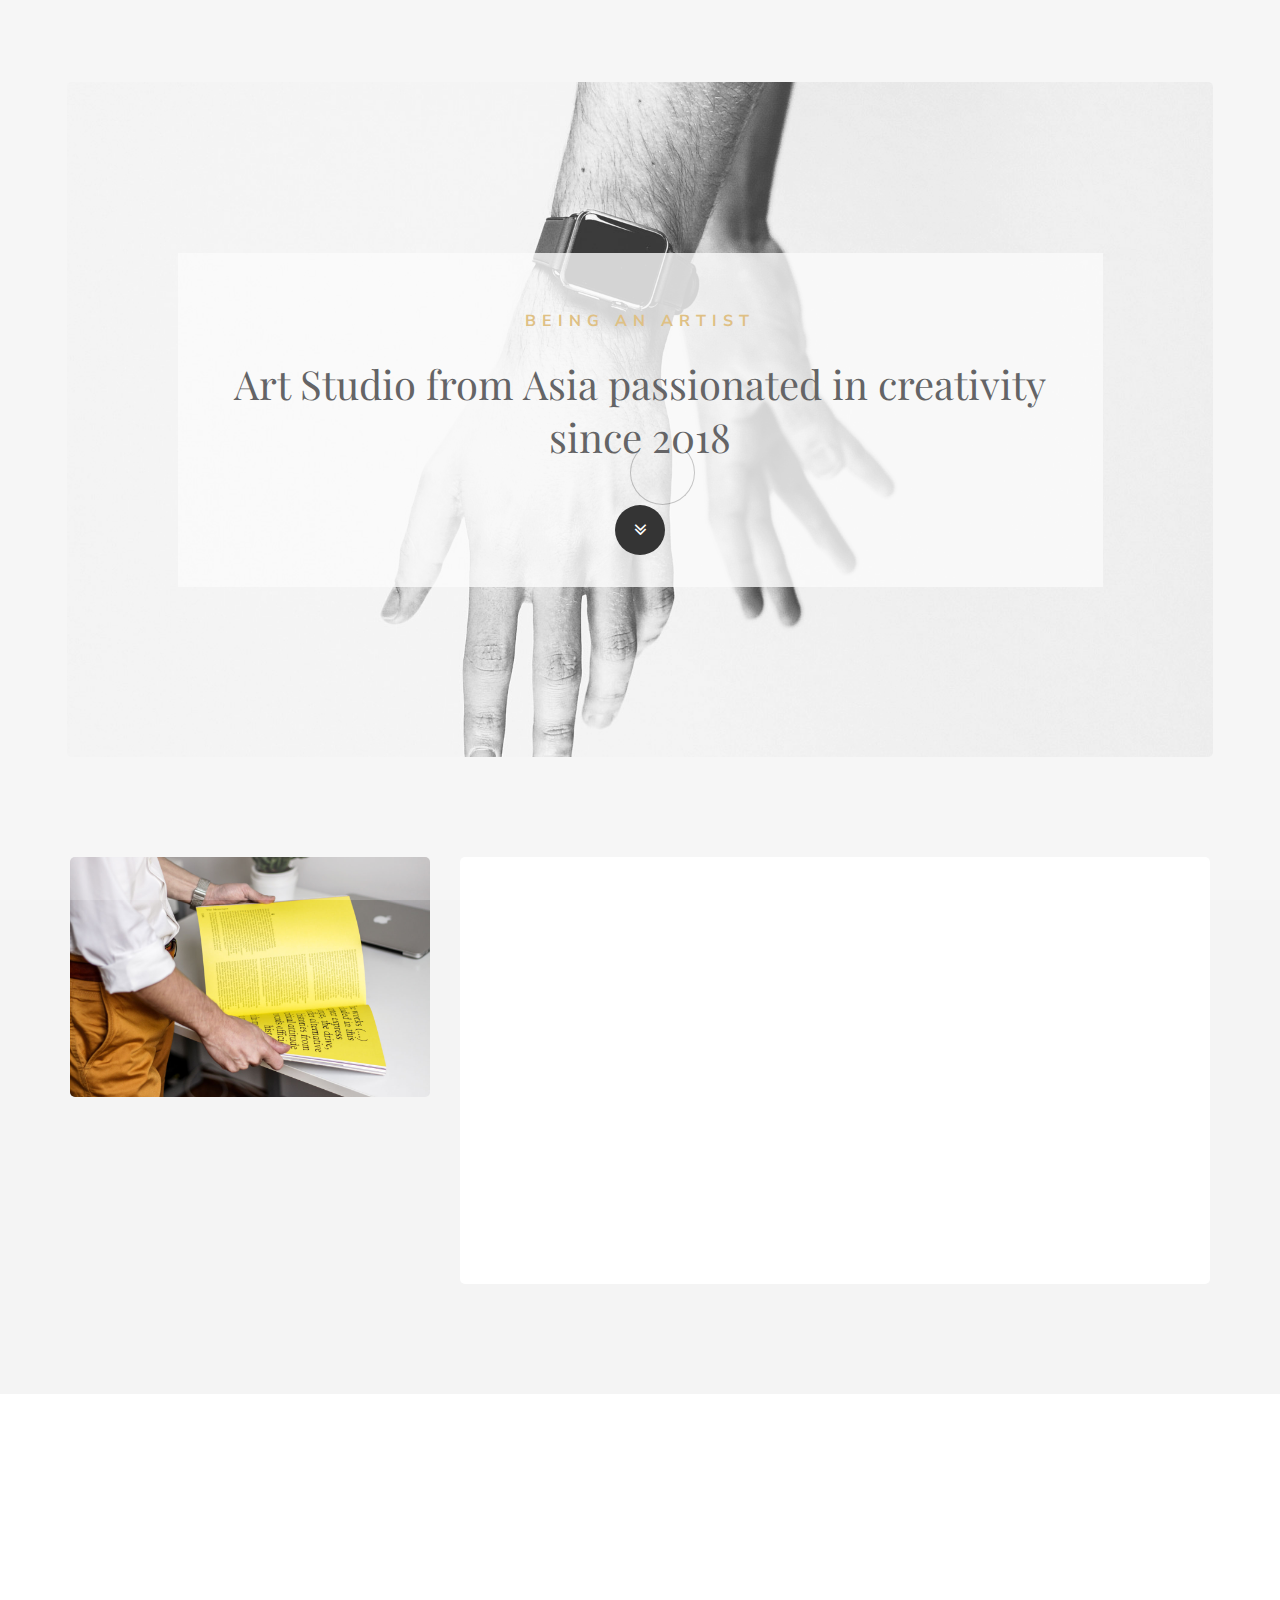
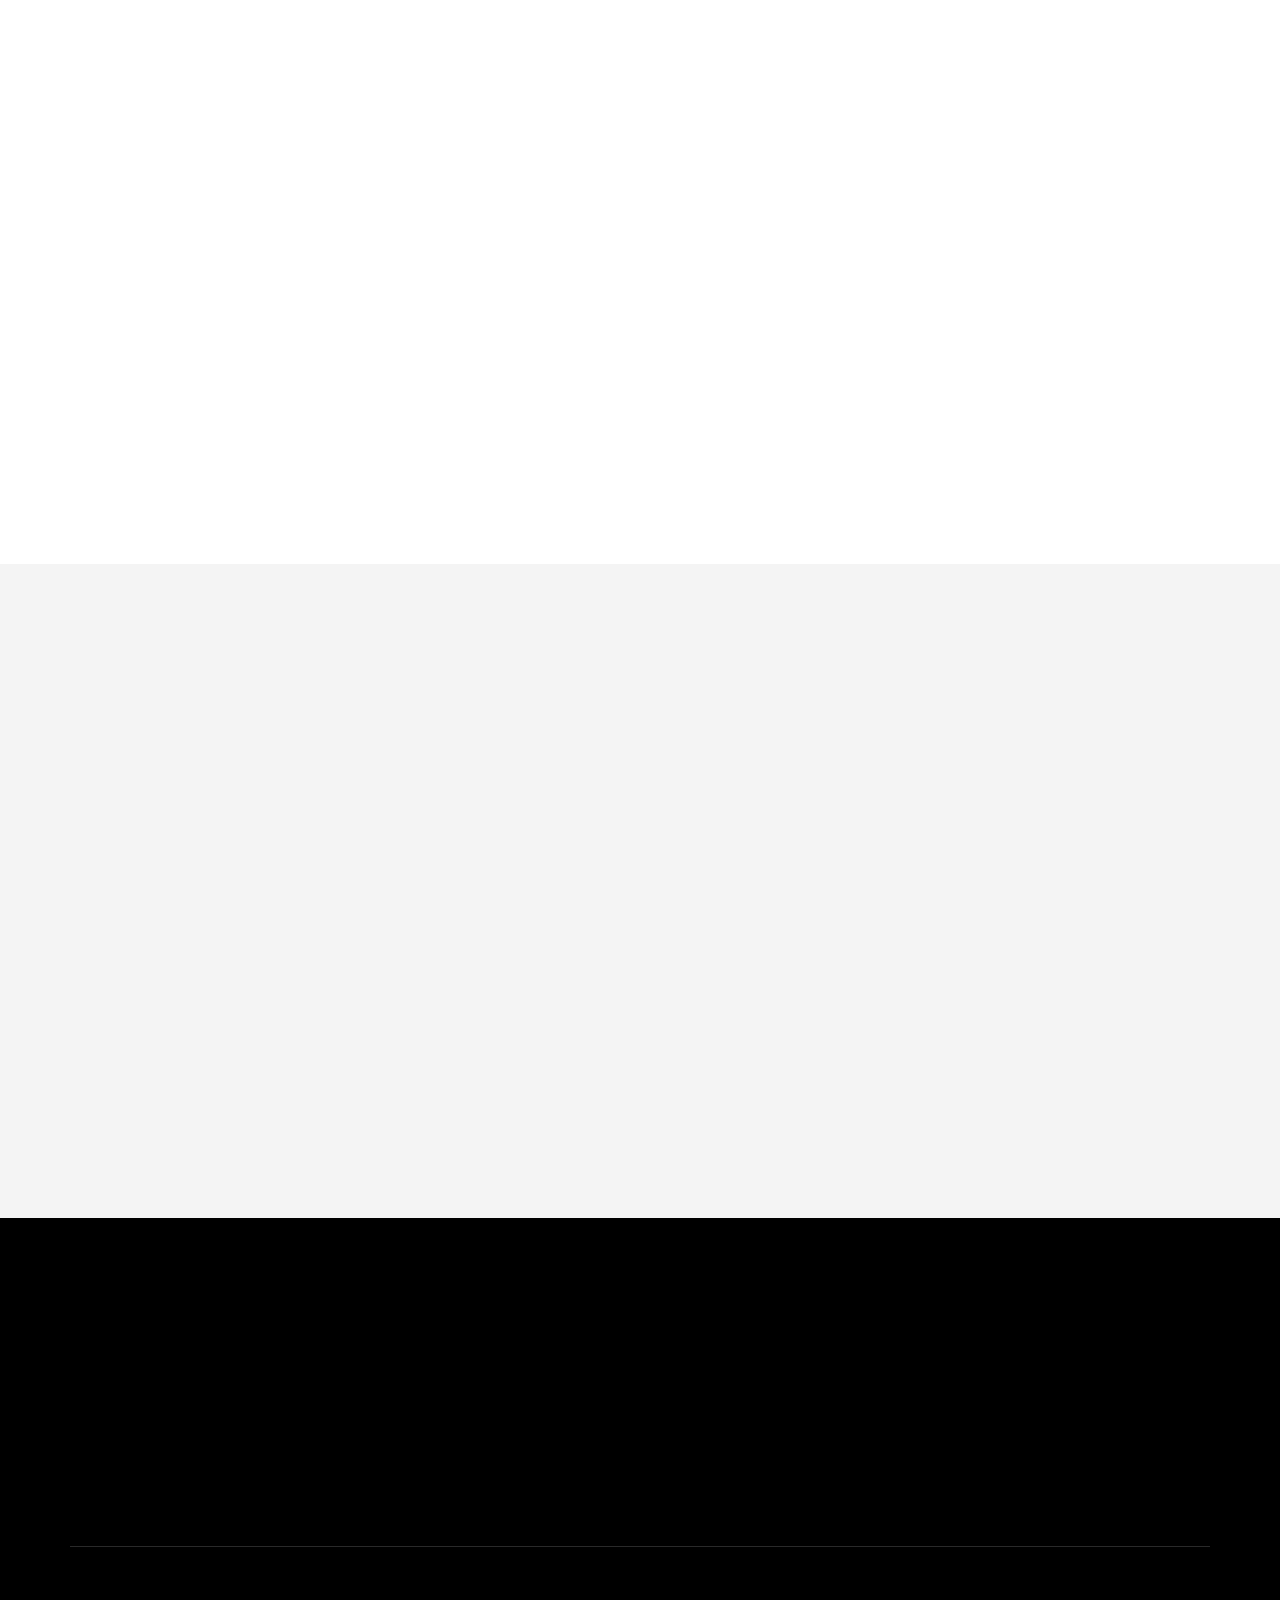
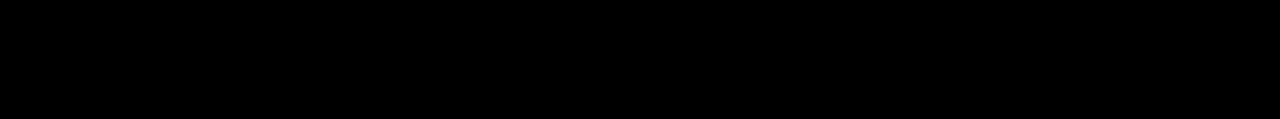
<file: Template directives for project 1/2100_artist/index.html>
<!DOCTYPE html>
<html lang="en">
<head>

<meta charset="UTF-8">

<title>Artist - Minimal HTML Portfolio</title>

<!--

Template 2100 Artist

http://www.tooplate.com/view/2100-artist

-->

<meta http-equiv="X-UA-Compatible" content="IE=Edge">
<meta name="description" content="">
<meta name="keywords" content="">
<meta name="author" content="Tooplate">
<meta name="viewport" content="width=device-width, initial-scale=1, maximum-scale=1">

<link rel="stylesheet" href="css/bootstrap.min.css">
<link rel="stylesheet" href="css/animate.css">
<link rel="stylesheet" href="css/magnific-popup.css">
<link rel="stylesheet" href="css/font-awesome.min.css">

<!-- Main css -->
<link rel="stylesheet" href="css/tooplate-style.css">

</head>
<body data-spy="scroll" data-target=".navbar-collapse" data-offset="50">

<!-- PRE LOADER -->
<div class="preloader">
     <div class="spinner">
          <span class="spinner-rotate"></span>
     </div>
</div>


<!-- HOME SECTION -->
<div class="container">
     <div class="row">
          <section id="home" class="parallax-section">

               <div class="col-md-offset-1 col-md-10 col-sm-12">
                    <div class="home-wrapper">
                         <h3 class="wow fadeInUp" data-wow-delay="0.4s">Being an artist</h3>
                         <h1 class="wow fadeInUp" data-wow-delay="0.6s">Art Studio from Asia passionated in creativity since 2018</h1>
                         <a href="#about" class="wow fadeInUp smoothScroll arrow-btn" data-wow-delay="1s"><i class="fa fa-angle-double-down"></i></a>
                    </div>
               </div>

          </section>
     </div>
</div>


<!-- ABOUT SECTION -->
<section id="about" class="parallax-section">
     <div class="container">
          <div class="row">

               <div class="col-md-4 col-sm-8">
                    <img src="images/about-image.jpg" class="wow fadeInUp img-responsive" data-wow-delay="0.2s" alt="about image">
                    <div class="wow fadeInUp" data-wow-delay="0.4s">
                         <h4>Interested to Work?</h4>
                         <p>Sed varius augue nec pharetra scelerisque. Maecenas sapien ex, rutrum sit amet dapibus eu, tincidunt vitae nulla.</p>
                         <a href="#">hello@company.com</a>
                    </div>
               </div>

               <div class="col-md-8 col-sm-12">
                    <div class="about-thumb">
                         <div class="wow fadeInUp section-title" data-wow-delay="0.6s">
                              <h3>we make things better</h3>
                              <h2>Curabitur tristique ante non malesuada dignissim</h2>
                         </div>
                         <div class="wow fadeInUp" data-wow-delay="0.8s">
                              <p>Credit goes to <a href="#"><b>Unsplash</b></a> for images used in this artist web page. Please tell your friends about <a rel="nofollow" href="http://tooplate.com" target="_parent">Tooplate</a> website. You can feel free to use this template as you wish. Fusce quis fermentum enim, at rutrum enim. Sed tellus metus, laoreet eu turpis vel, sollicitudin feugiat libero. Ut ligula augue, condimentum a purus hendrerit, suscipit vehicula dui. Sed non purus purus. Mauris nunc lectus, porta pellentesque nisl nec, porttitor ultricies purus.</p>
                         </div>
                    </div>
               </div>

          </div>
     </div>
</section>


<!-- WORK SECTION -->
<section id="work" class="parallax-section">
     <div class="container">
          <div class="row">

               <div class="col-md-12 col-sm-12">
                    <!-- SECTION TITLE -->
                    <div class="wow fadeInUp section-title" data-wow-delay="0.2s">
                         <h2>Work Collection</h2>
                         <p>Morbi sit amet erat ullamcorper, varius erat at, vehicula massa. Phasellus vel vestibulum purus. Sed id sollicitudin ex, id eleifend purus. Nulla id fermentum nisl, vel tincidunt orci. Curabitur tristique ante non malesuada dignissim. Pellentesque id odio vitae enim efficitur ornare a non metus.</p>
                    </div>
               </div>

               <div class="wow fadeInUp col-md-3 col-sm-6" data-wow-delay="0.4s">
                    <!-- WORK THUMB -->
                    <div class="work-thumb">
                         <a href="images/work-1.jpg" class="image-popup">
                              <img src="images/work-1.jpg" class="img-responsive" alt="Fine Arts">
                         </a>
                    </div>
                    <h4>Fine Arts</h4>
               </div>

               <div class="wow fadeInUp col-md-3 col-sm-6" data-wow-delay="0.6s">
                    <!-- WORK THUMB -->
                    <div class="work-thumb">
                         <a href="images/work-2.jpg" class="image-popup">
                              <img src="images/work-2.jpg" class="img-responsive" alt="Logo Design">
                         </a>
                    </div>
                    <h4>Logo Design</h4>
               </div>

               <div class="wow fadeInUp col-md-3 col-sm-6" data-wow-delay="0.8s">
                    <!-- WORK THUMB -->
                    <div class="work-thumb">
                         <a href="images/work-3.jpg" class="image-popup">
                              <img src="images/work-3.jpg" class="img-responsive" alt="Photography">
                         </a>
                    </div>
                    <h4>Photography</h4>
               </div>

               <div class="wow fadeInUp col-md-3 col-sm-6" data-wow-delay="0.8s">
                    <!-- WORK THUMB -->
                    <div class="work-thumb">
                         <a href="images/work-4.jpg" class="image-popup">
                              <img src="images/work-4.jpg" class="img-responsive" alt="Cinematography">
                         </a>
                    </div>
                    <h4>Cinematography</h4>
               </div>

          </div>
     </div>
</section>


<!-- CONTACT SECTION -->
<section id="contact" class="parallax-section">
     <div class="container">
          <div class="row">

               <div class="col-md-12 col-sm-12">
                    <!-- SECTION TITLE -->
                    <div class="wow fadeInUp section-title" data-wow-delay="0.2s">
                         <h2>Get in touch</h2>
                         <p>Quisque lobortis nibh eu nisi sodales gravida. Sed vehicula mauris in orci vehicula, at luctus mauris hendrerit. Fusce aliquet quis ante ac pretium. Donec quis nibh sed elit rhoncus condimentum.</p>
                    </div>
               </div>

               <div class="col-md-12 col-sm-12">
                     <!-- CONTACT FORM HERE -->
                    <div class="wow fadeInUp" data-wow-delay="0.6s">
                        <form action="#" method="post" id="contact-form">
                              <div class="col-md-6 col-sm-6">
                                   <input type="text" class="form-control" name="name" placeholder="Name">
                              </div>
                              <div class="col-md-6 col-sm-6">
                                   <input type="email" class="form-control" name="email" placeholder="Email">
                              </div>
                              <div class="col-md-12 col-sm-12">
                                   <textarea class="form-control" rows="5" name="message" placeholder="Message"></textarea>
                              </div>
                              <div class="col-md-offset-3 col-md-6 col-sm-offset-3 col-sm-6">
                                   <button id="submit" type="submit" class="form-control" value="send-mail" name="submit">Send Message</button>
                              </div>
                        </form>
                    </div>
               </div>

          </div>
     </div>
</section>


<!-- FOOTER SECTION -->
<footer id="footer" class="parallax-section">
    <div class="container">
        <div class="row">

               <div class="wow fadeInUp col-md-4 col-sm-4" data-wow-delay="0.2s">
                    <h4>Artist Digital Studio</h4>
                    <p>Curabitur quis volutpat elit. Proin sed sagittis arcu, non tristique libero. Quisque lobortis nibh eu nisi sodales gravida.</p>
               </div>

               <div class="wow fadeInUp col-md-4 col-sm-4" data-wow-delay="0.4s">
                    <div class="support-cus">
                         <h4>Reach Out</h4>
                         <p>456 Old Street, New City, ASIA</p>
                    </div>
                    <div class="support-cus">
                         <h4>Contact Info</h4>
                         <p><a href="#">hello@company.com</a></p>
                         <p>Tel: 010-020-0890</p>
                    </div>
               </div>

               <div class="wow fadeInUp col-md-4 col-sm-4" data-wow-delay="0.6s">
                    <h4>Newsletter</h4>
                    <form class="newsletter" action="#" method="get">
                         <input name="email" type="email" class="form-control" id="email" placeholder="Your Email Address">
                         <button name="submit" value="sign-up" class='form-control'>Sign Up</button>
                    </form>
               </div>

               <div class="col-md-12 col-sm-12 clearfix">
                    <div class="dash-line"></div>
               </div>

               <div class="wow fadeInUp col-md-6 col-sm-6" data-wow-delay="0.8s">
                    <p class="copyright-text">Copyright © 2018 Company Name 
                    
                    . Design: <a rel="nofollow" href="https://www.tooplate.com" title="HTML Templates">Tooplate</a></p>
               </div>

               <div class="wow fadeInUp col-md-6 col-sm-6" data-wow-delay="1s">
                    <ul class="social-icon">
                         <li><a href="#" class="fa fa-facebook"></a></li>
                         <li><a href="#" class="fa fa-twitter"></a></li>
                         <li><a href="#" class="fa fa-instagram"></a></li>
                         <li><a href="#" class="fa fa-behance"></a></li>
                         <li><a href="#" class="fa fa-github"></a></li>
                    </ul>
               </div>

          </div>
     </div>
</footer>

<!-- SCRIPTS -->
<script src="js/jquery.js"></script>
<script src="js/bootstrap.min.js"></script>
<script src="js/jquery.parallax.js"></script>
<script src="js/jquery.magnific-popup.min.js"></script>
<script src="js/magnific-popup-options.js"></script>
<script src="js/smoothscroll.js"></script>
<script src="js/wow.min.js"></script>
<script src="js/custom.js"></script>

</body>
</html>
</file>
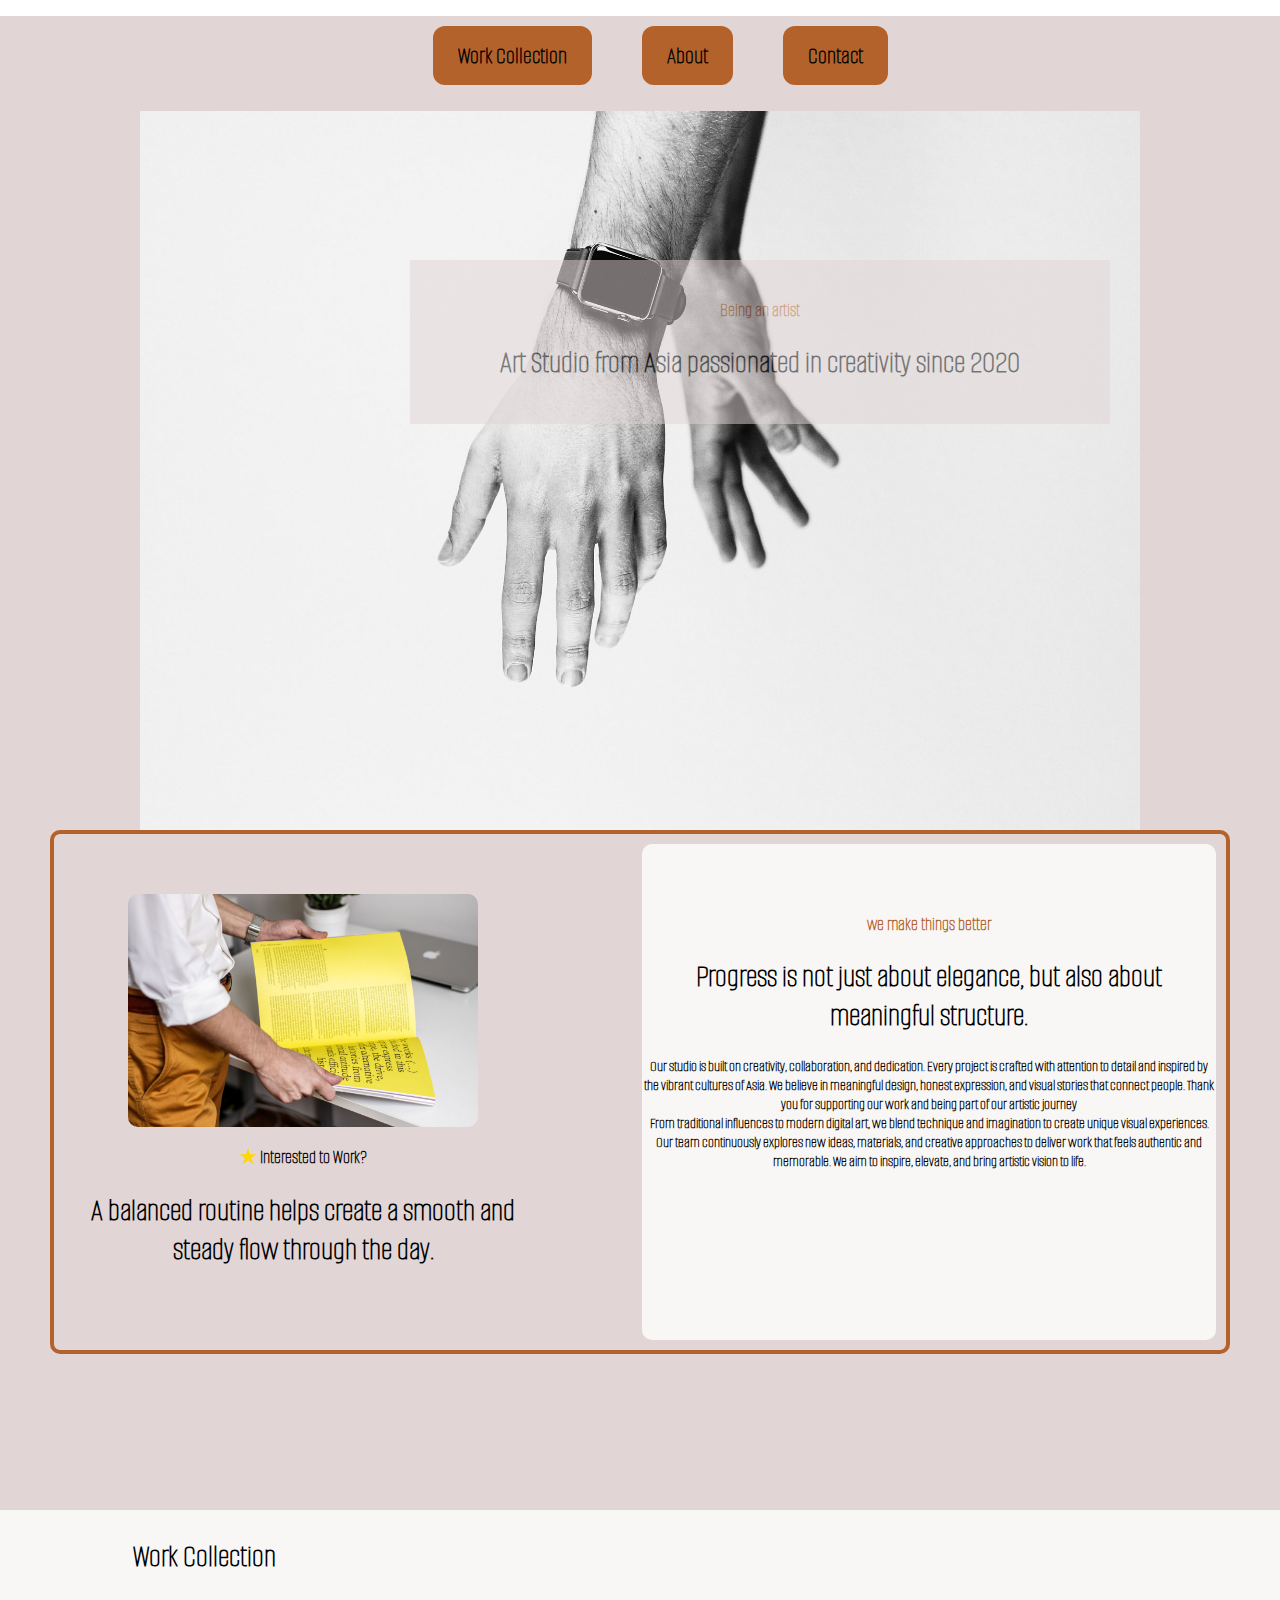
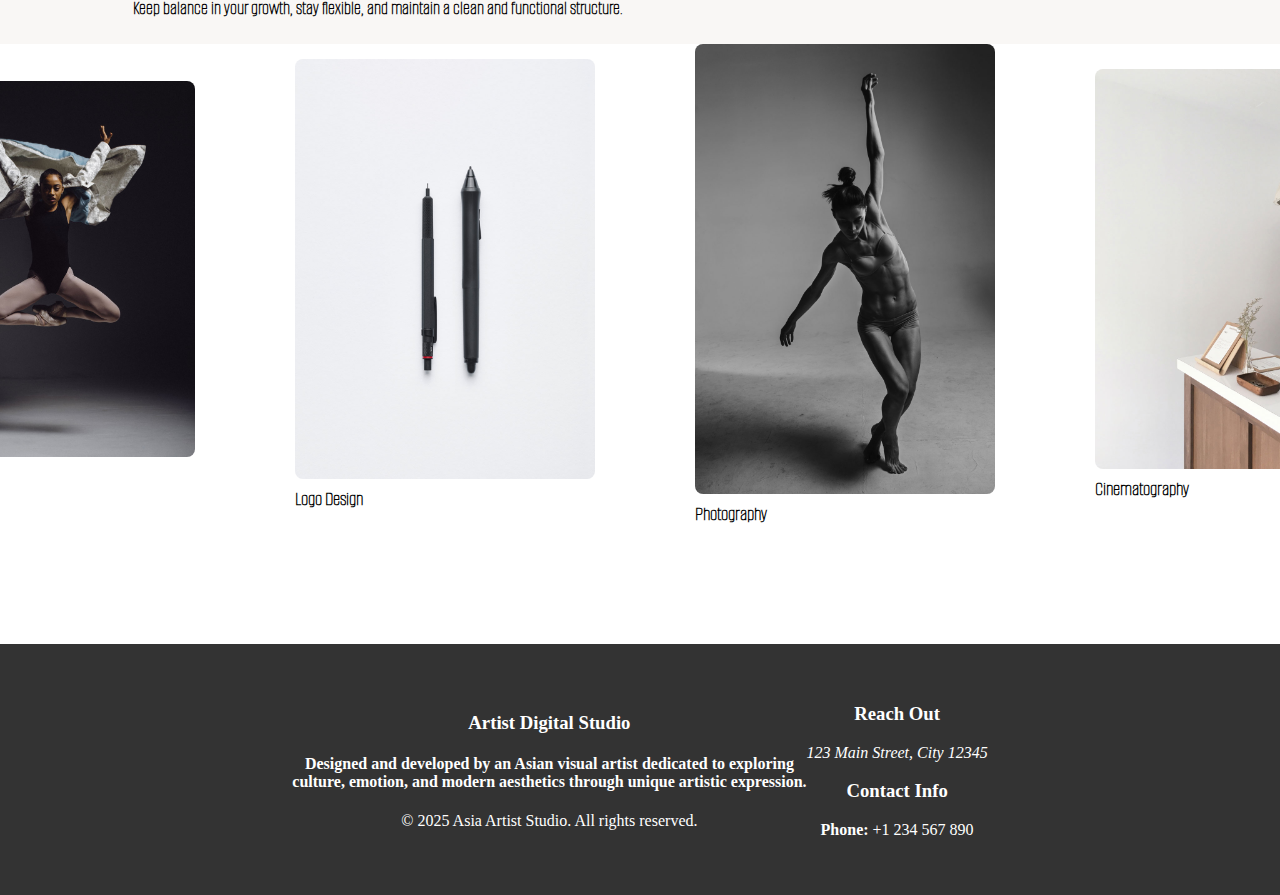
<file: Project 1 - One page/index2.html>
<!DOCTYPE html>
<html lang="en">
<head>

<meta charset="UTF-8">

<title>Artist - Minimal Portofolio</title>


<link rel="stylesheet" href="style2.css"> <!--Εισαγωγη του εξωτερικου φυλλου css--> 

<!--Κυριο μερος -->

<div class="container">
    <div class="row">
        <section id="home" class="parallax-section">
            <div>
                <nav>
                    <ul>

                        <li><a href="#myDiv">Work Collection</a></li>
                        <li><a href="#about">About</a></li>
                        <li><a href="#contact">Contact</a></li>
                    </ul>
                </nav>
                <img src="Fonts/home-bg.jpg" alt="About Image">
                    <div class="container1">
                        <!--Εισαγωγη id για  μεταφορα εντος της σελιδας σε συγκεκρημενο σημειο-->
                        <a href="#myDiv" class="h3link">
                            <h3>Being an artist</h3>
                        </a>
                        <h1>Art Studio from Asia passionated in creativity since 2020</h1>
                    </div>
            </div>
        </section>
    </div>
    <!--Δευτερο κυριο μερος της σελιδας-->
    <div class="main1">
        <div class="boxes-wrapper">
            <div class="box1">
                <img src="Fonts/about-image.jpg" alt="Home bg">
                <h3>Interested to Work?</h3>
                <h1>A balanced routine helps create a smooth and steady flow through the day.</h1>
            </div>
            <div id="about" class="box2">
                <h3>we make things better</h3>
                <h1>Progress is not just about elegance, but also about meaningful structure.</h1>
                <h4>Our studio is built on creativity, collaboration, and dedication. Every project is crafted with attention to detail and inspired by the vibrant cultures of Asia. We believe in meaningful design, honest expression, and visual stories that connect people. Thank you for supporting our work and being part of our artistic journey </br>From traditional influences to modern digital art, we blend technique and imagination to create unique visual experiences. Our team continuously explores new ideas, materials, and creative approaches to deliver work that feels authentic and memorable. We aim to inspire, elevate, and bring artistic vision to life.</h4>
            </div>
        </div>
    </div>
    <!--Τριτο κυριο μερος σελιδας work collections + φωτογραφιες-->
    <div>
        <div class="main2">
            <div>
                <h1>Work Collection</h1>
                <h3>Keep balance in your growth, stay flexible, and maintain a clean and functional structure.</h3>
            </div>
            <div id="myDiv" class="boxes-wrapper2">
                <div class="box4">
                    <!--Ειααγωγη φωτογραφιων απο τον φακελο που ειναι αποθηκευμενες Fonts/ονομα φωτογραφιας-->
                    <img src="Fonts/work-1.jpg" alt="Gallery Image 1">
                    <figcaption>Fine Arts</figcaption>
                </div>
                <div class="box5">
                    <img src="Fonts/work-2.jpg" alt="Gallery Image 2">
                    <figcaption>Logo Design</figcaption>
                </div>
                <div class="box6">
                    <img src="Fonts/work-3.jpg" alt="Gallery Image 3">
                    <figcaption>Photography</figcaption>
                </div>
                <div class="box7">
                    <img src="Fonts/work-4.jpg" alt="Gallery Image 4">
                    <figcaption>Cinematography</figcaption>
                </div>
            </div>
            </div>
        </div>
    </div>
</div>
<foοter>
    <!--Το footer της σελιδας-->
    <div class="fouter">
        <div class="box-style">   
            <div>   
                <h3>Artist Digital Studio</h3>
                <h4>Designed and developed by an Asian visual artist dedicated to exploring </br>culture, emotion, and modern aesthetics through unique artistic expression.</h4>
                <p>© 2025 Asia Artist Studio. All rights reserved.</p>
            </div>
            <div id="contact">   
                <h3>Reach Out</h3>
                <address>
                    <!--Εισαγωγη λινκ απο χαρτη το οποιο σε μεταβαινει εκει αν τον κλικαρεις-->
                    <a href="https://maps.google.com/?q=123 Main Street, City">
                        123 Main Street, City 12345
                    </a>
                </address>
                <h3>Contact Info</h3>
                <!--Εισαγωγη τηλεφωνου με το καταλληλο element ωστε να μπορεις να πραγματοποιησεις κληση οταν το κλικαρεις εαν υποστηριζεται απο τη συσκευη-->
                <p><strong>Phone:</strong> <a href="tel:+1234567890">+1 234 567 890</a></p>
                
            </div>
        </div> 
    </div>                    
 </foοter>


</head>
</file>
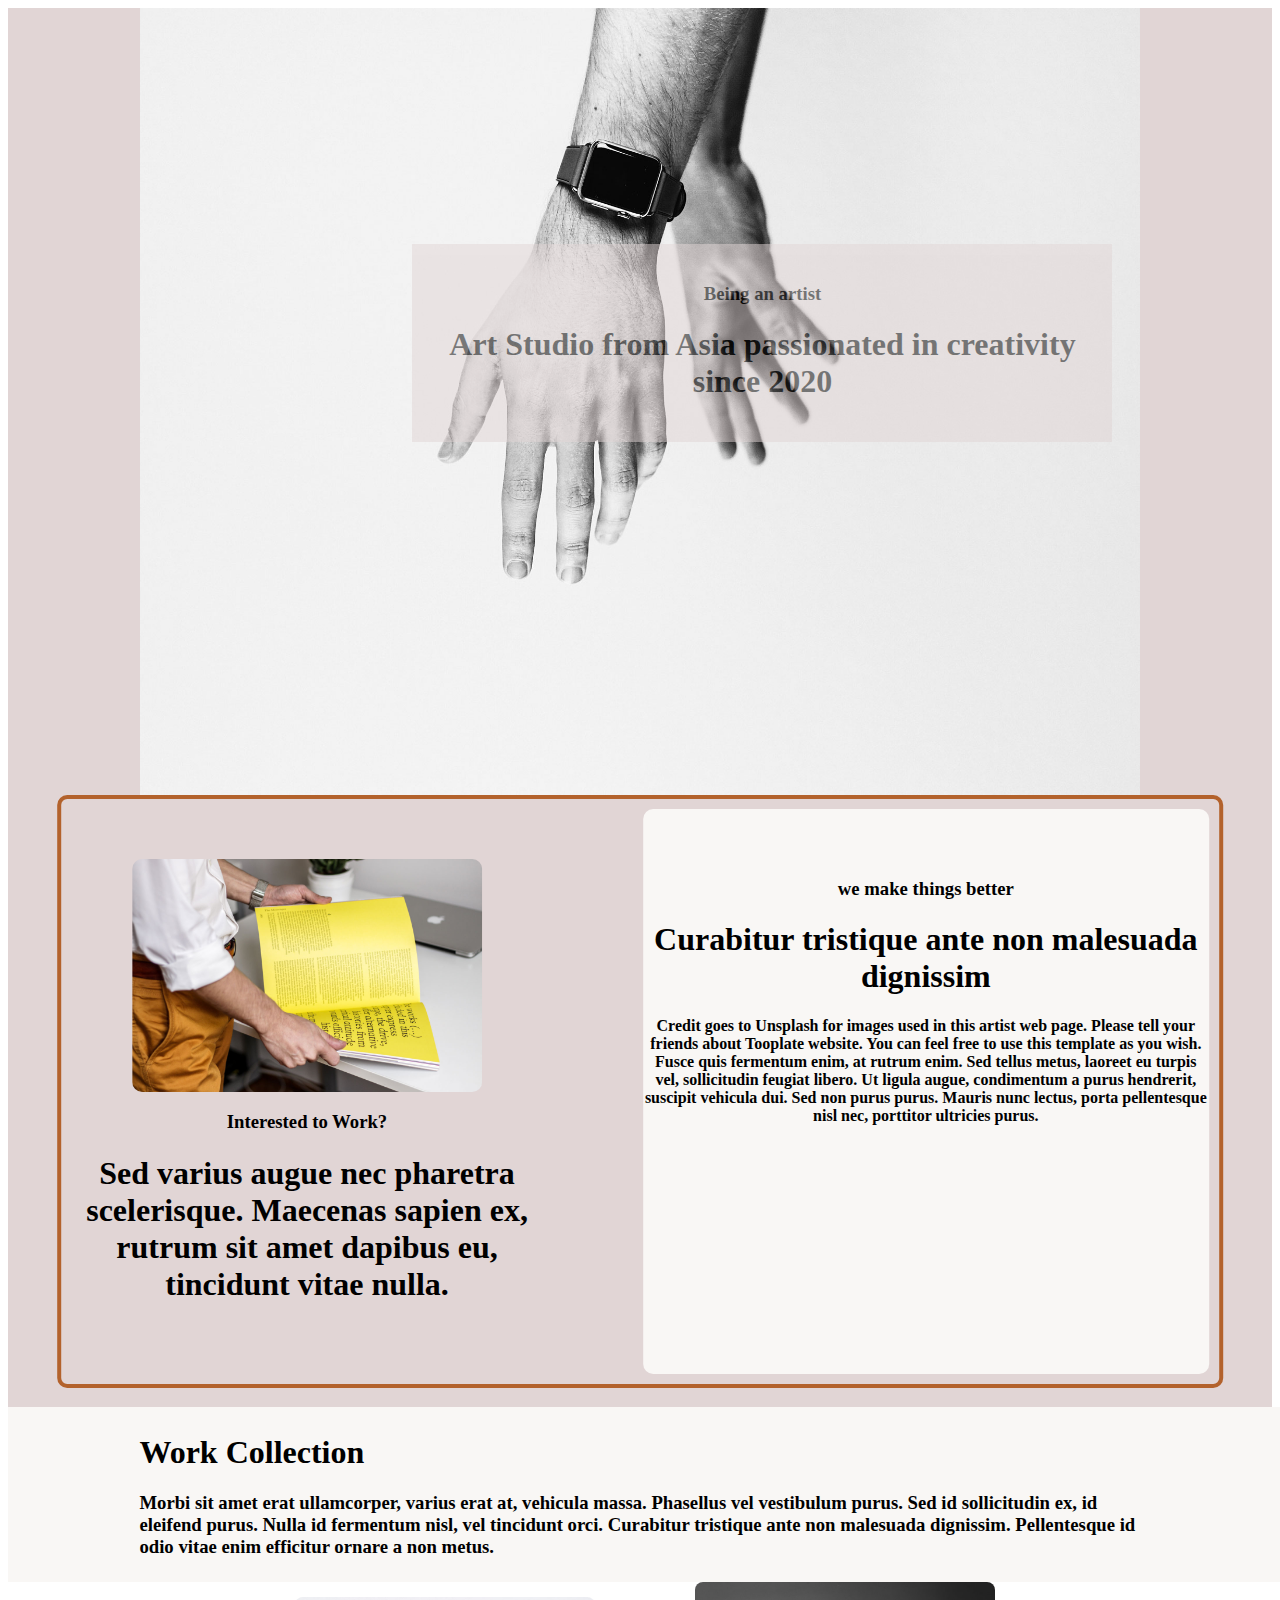
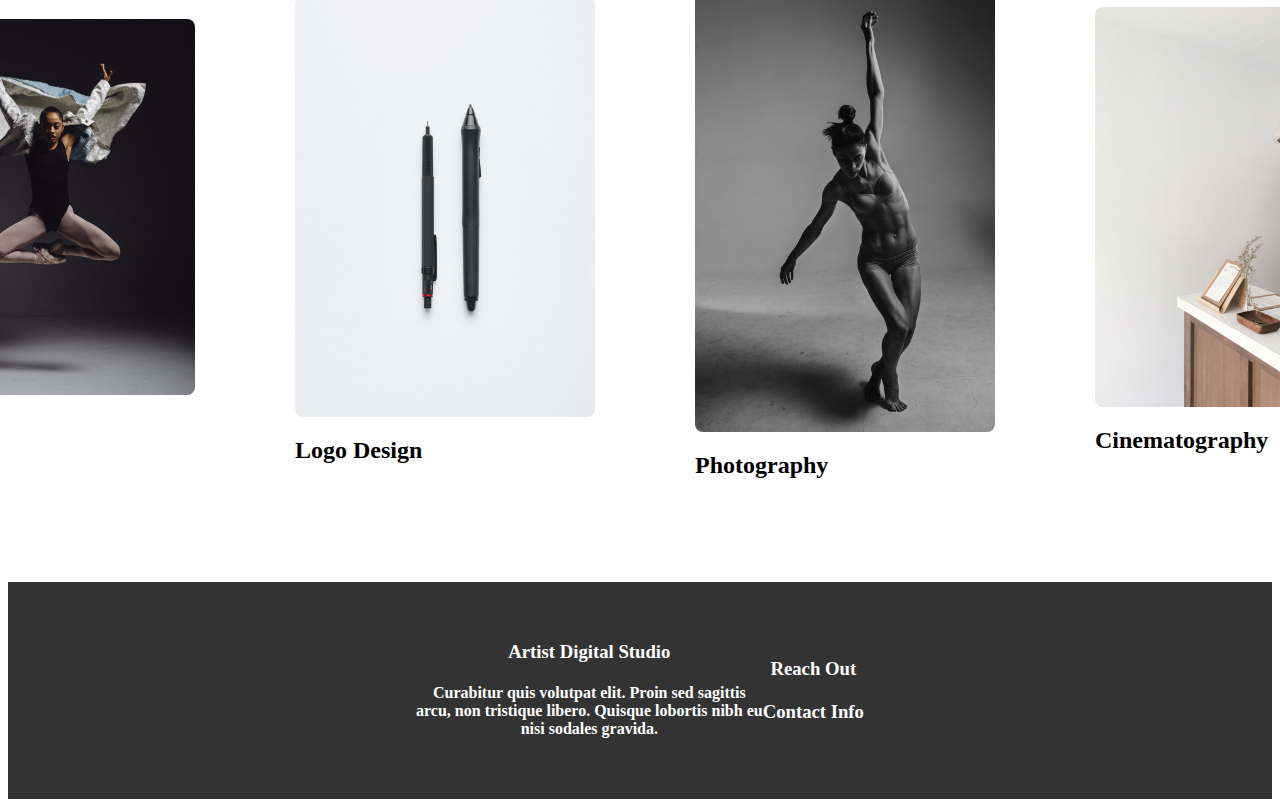
<file: Project 1 -trytwo/index2.html>
<!DOCTYPE html>
<html lang="en">
<head>

<meta charset="UTF-8">

<title>Artist - Minimal Portofolio</title>

<!--<meta name="viewport" content="width=device-width, initial-scale=1, maximum-scale=1"> <!-- Responsive design settings -->

<link rel="stylesheet" href="style2.css">
<link rel="stylesheet" href="Fonts/">

<!--main css-->

<div class="container">
    <div class="row">
        <section id="home" class="parallax-section">
            <div>         
                <img src="Fonts/home-bg.jpg" alt="About Image">
                    <div class="container1">
                        <h3>Being an artist</h3>
                        <h1>Art Studio from Asia passionated in creativity since 2020</h1>
                    </div>
            </div>
        </section>
    </div>
    <div class="main1">
        <div class="boxes-wrapper">
            <div class="box1">
                <img src="Fonts/about-image.jpg" alt="Home bg">
                <h3>Interested to Work?</h3>
                <h1>Sed varius augue nec pharetra scelerisque. Maecenas sapien ex, rutrum sit amet dapibus eu, tincidunt vitae nulla.</h1>
            </div>
            <div class="box2">
                <h3>we make things better</h3>
                <h1>Curabitur tristique ante non malesuada dignissim</h1>
                <h4>Credit goes to Unsplash for images used in this artist web page. Please tell your friends about Tooplate website. You can feel free to use this template as you wish. Fusce quis fermentum enim, at rutrum enim. Sed tellus metus, laoreet eu turpis vel, sollicitudin feugiat libero. Ut ligula augue, condimentum a purus hendrerit, suscipit vehicula dui. Sed non purus purus. Mauris nunc lectus, porta pellentesque nisl nec, porttitor ultricies purus.</h4>
            </div>
        </div>
    </div>
    <div>
        <div class="main2">
            <div>
                <h1>Work Collection</h1>
                <h3>Morbi sit amet erat ullamcorper, varius erat at, vehicula massa. Phasellus vel vestibulum purus. Sed id sollicitudin ex, id eleifend purus. Nulla id fermentum nisl, vel tincidunt orci. Curabitur tristique ante non malesuada dignissim. Pellentesque id odio vitae enim efficitur ornare a non metus.</h3>
            </div>
            <div class="boxes-wrapper2">
                <div class="box4">
                    <img src="Fonts/work-1.jpg" alt="Gallery Image 1">
                    <h2>Fine Arts</h2>
                </div>
                <div class="box5">
                    <img src="Fonts/work-2.jpg" alt="Gallery Image 2">
                    <h2>Logo Design</h2>
                </div>
                <div class="box6">
                    <img src="Fonts/work-3.jpg" alt="Gallery Image 3">
                    <h2>Photography</h2>
                </div>
                <div class="box7">
                    <img src="Fonts/work-4.jpg" alt="Gallery Image 4">
                    <h2>Cinematography</h2>
                </div>
            </div>
            </div>
        </div>
    </div>
</div>
<div class="fouter">
        <div class="box-style">   
            <div>   
                <h3>Artist Digital Studio</h3>
                <h4>Curabitur quis volutpat elit. Proin sed sagittis</br> arcu, non tristique libero. Quisque lobortis nibh eu</br> nisi sodales gravida.</h4>
            </div>
            <div>   
                <h3>Reach Out</h3>
                <h4></h4>
                <h3>Contact Info</h3>
            </div>
        </div>                      
</div>


</head>
</file>
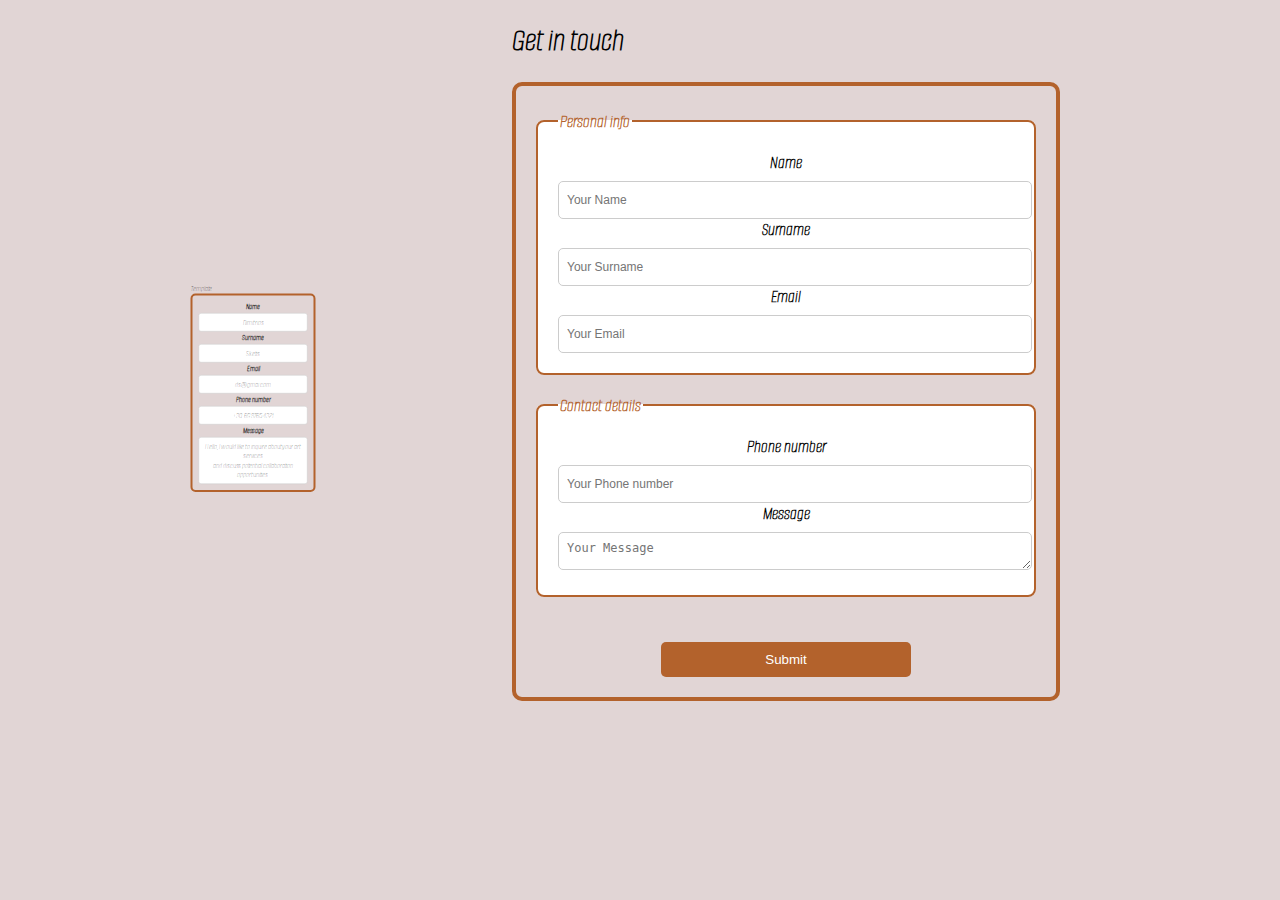
<file: Project 2/index22.html>
<!DOCTYPE html>
<html lang="en">
<head>

<meta charset="UTF-8">

<meta name="viewport" content="width=device-width, initial-scale=1.0">

<title>Artist - Submission form</title>

<link rel="stylesheet" href="formstyle.css"> <!--Εισαγωγη του εξωτερικου φυλλου css-->


<!--Κυριο μερος-->
<div>
    <div class="main">
        <div><!--Δημιουργια πινακα για προτυπο συμπληρωσης φορμας επικοινωνιας-->
            <caption>
                Template
            </caption>
            <table> 
                <tr class="spacer">
                    <td>Name</td>
                </tr>
                <tr>
                    <td>Dimitrios</td>
                </tr>
                <tr class="spacer"> 
                    <td>Surname</td>
                </tr>
                <tr>
                    <td>Sketis</td>
                </tr>
                <tr class="spacer">
                    <td>Email</td>
                </tr>
                <tr>
                    <td>ds@gmai.com</td>
                </tr>
                <tr class="spacer">
                    <td>Phone number</td>
                </tr>
                <tr>
                    <td>+30 6987654321</td>
                </tr>
                <tr class="spacer">
                    <td>Message</td>
                </tr>
                <tr>
                    <td>Hello, I would like to inquire about your art services</br> and discuss potential collaboration opportunities.</td>
                </tr>
            </table>
        </div>
        <div class="form-container">
            <h1>Get in touch</h1>
            <form>
                <fieldset>
                    <legend>Personal info</legend>
                    <label for="Name">Name</label>
                    <input type="text" id="Name" name="Name" placeholder="Your Name" required>
                    <label for="Surname">Surname</label>
                    <input type="text" id="Surname" name="Surname" placeholder="Your Surname" required>
                    <label for="Email">Email</label>
                    <input type="email" id="email" name="email" placeholder="Your Email" required>
                </fieldset>
                <fieldset>
                    <legend>Contact details</legend>
                    <label for="Phone number">Phone number</label>
                    <input type="tel" id="Phone number" name="Phone number" placeholder="Your Phone number" required>
                    <label for="Message">Message</label>
                    <textarea placeholder="Your Message" id="Message" name="Message" required></textarea>
                </fieldset>
                <button type="submit" aria-label="Submit the form">Submit</button>
            </form>  
        </div>
        
    </div>
</div>

</head>
</file>
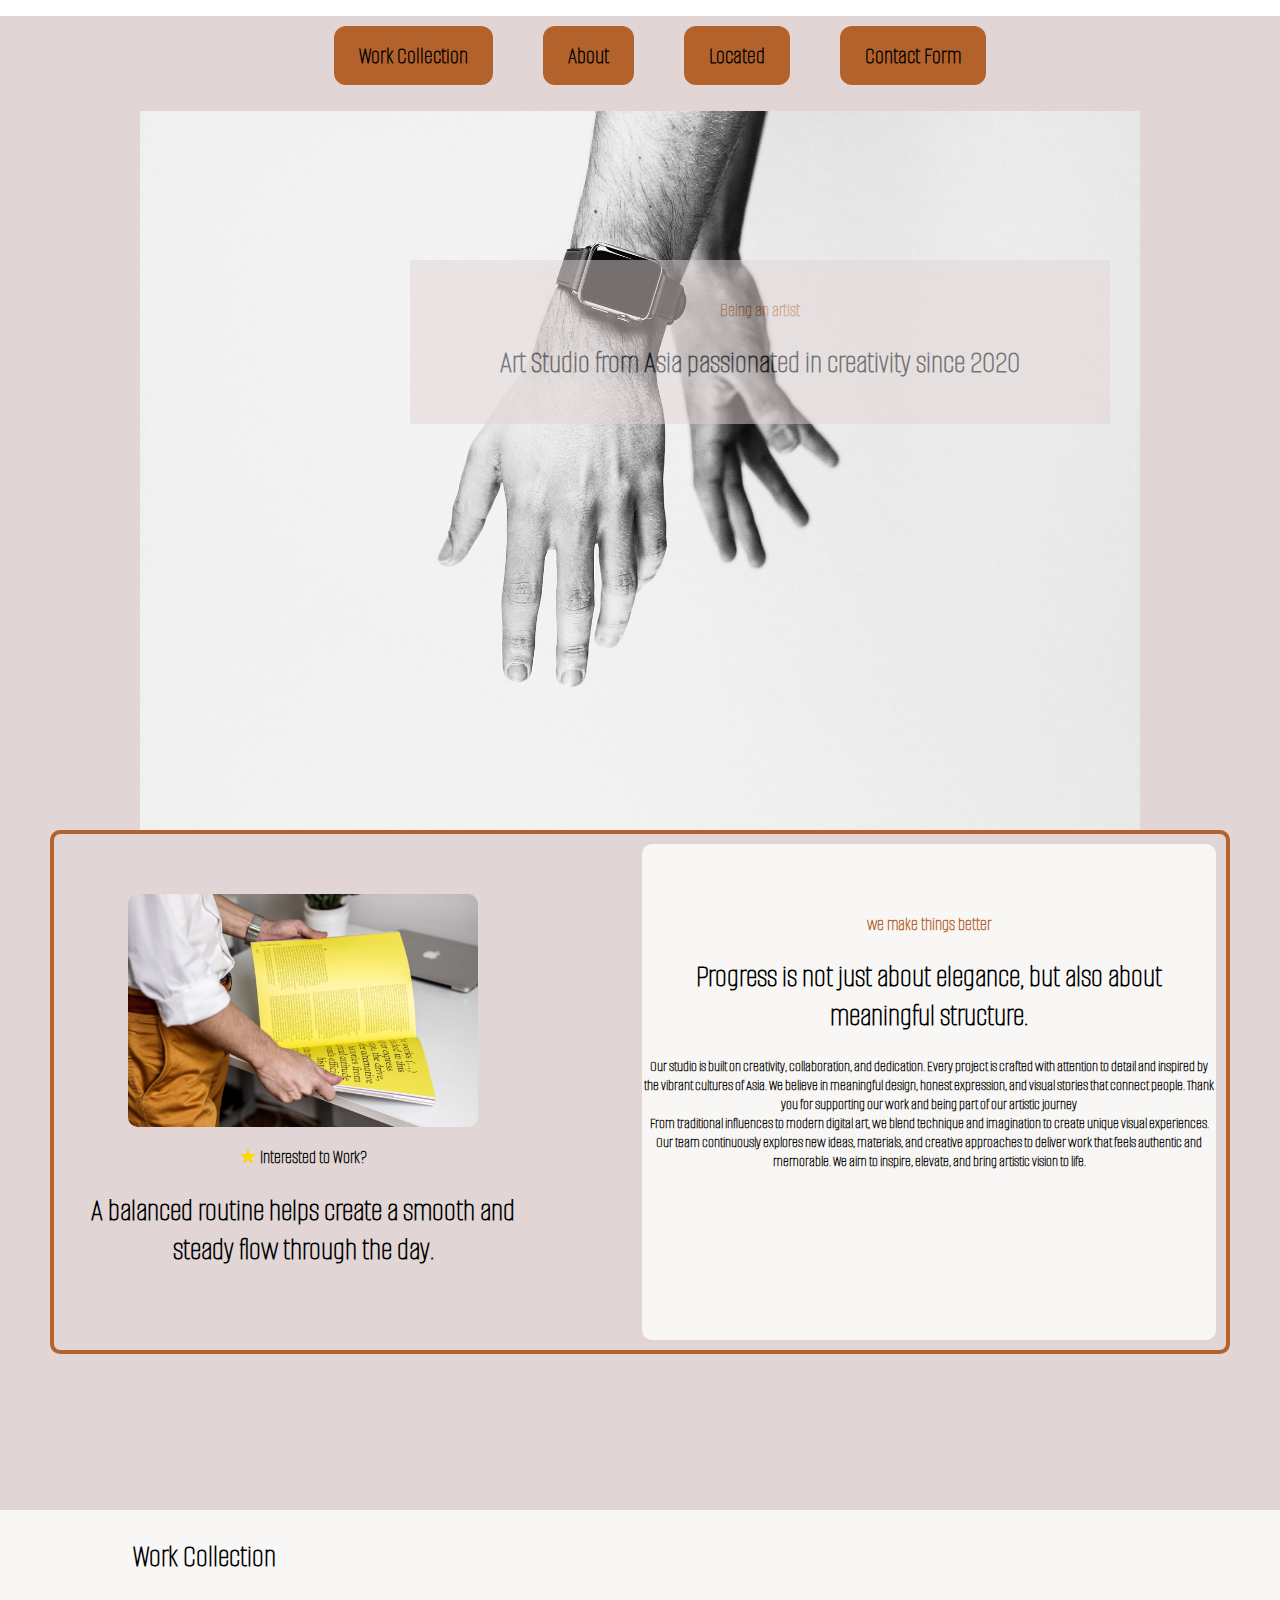
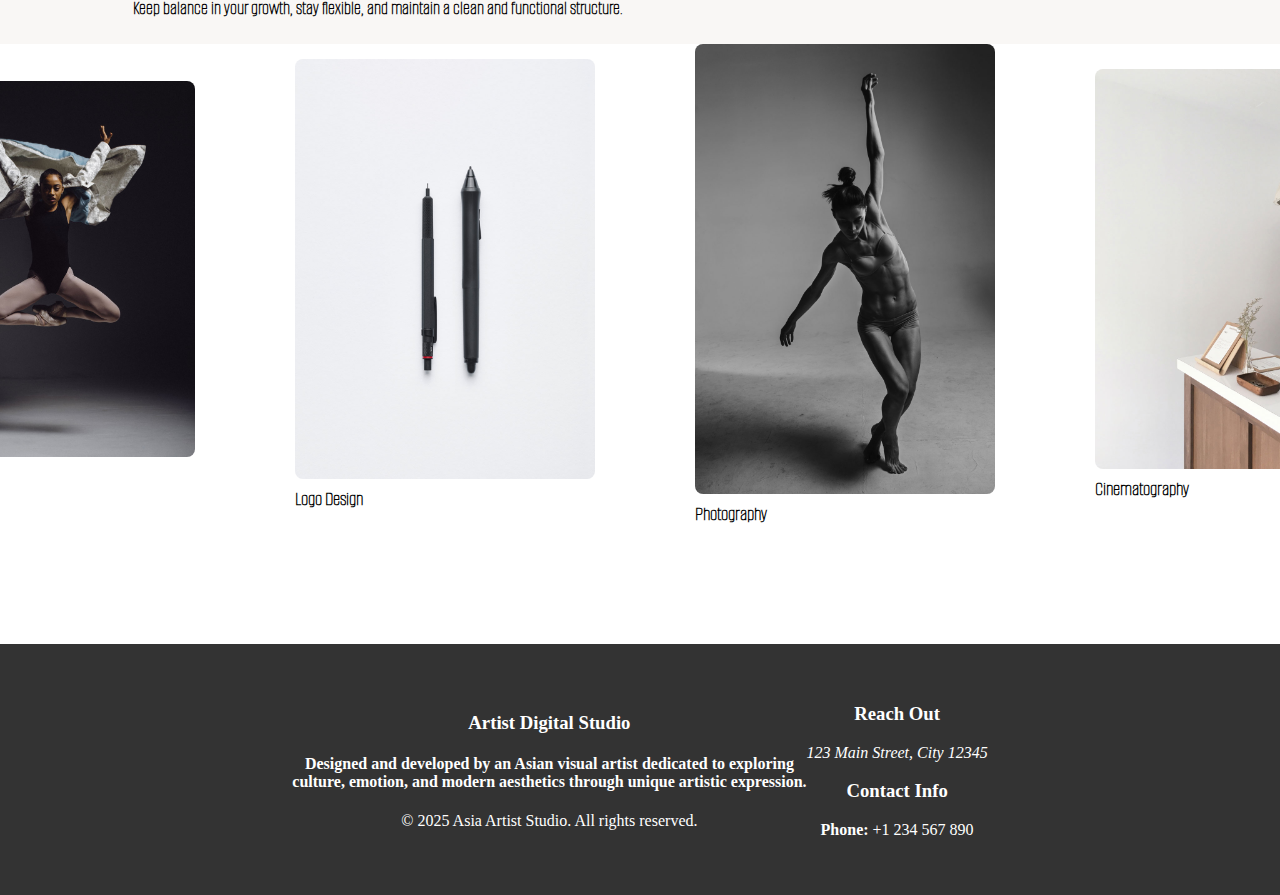
<file: Project 2/Modification Project 1 - One page/index2.html>
<!DOCTYPE html>
<html lang="en">
<head>

<meta charset="UTF-8">

<title>Artist - Minimal Portofolio</title>


<link rel="stylesheet" href="style2.css"> <!--Εισαγωγη του εξωτερικου φυλλου css--> 

<!--Κυριο μερος -->

<div class="container">
    <div class="row">
        <section id="home" class="parallax-section">
            <div>
                <nav>
                    <ul>

                        <li><a href="#myDiv">Work Collection</a></li>
                        <li><a href="#about">About</a></li>
                        <li><a href="#contact">Located</a></li>
                        <li><a href="/Project 2/index22.html">Contact Form</a></li> <!--H προσθηκη επιλογης στο nav bar για συνδεση με την νεα σελιδα-->
                    </ul>
                </nav>
                <img src="Fonts/home-bg.jpg" alt="About Image">
                    <div class="container1">
                        <!--Εισαγωγη id για  μεταφορα εντος της σελιδας σε συγκεκρημενο σημειο-->
                        <a href="#myDiv" class="h3link">
                            <h3>Being an artist</h3>
                        </a>
                        <h1>Art Studio from Asia passionated in creativity since 2020</h1>
                    </div>
            </div>
        </section>
    </div>
    <!--Δευτερο κυριο μερος της σελιδας-->
    <div class="main1">
        <div class="boxes-wrapper">
            <div class="box1">
                <img src="Fonts/about-image.jpg" alt="Home bg">
                <h3>Interested to Work?</h3>
                <h1>A balanced routine helps create a smooth and steady flow through the day.</h1>
            </div>
            <div id="about" class="box2">
                <h3>we make things better</h3>
                <h1>Progress is not just about elegance, but also about meaningful structure.</h1>
                <h4>Our studio is built on creativity, collaboration, and dedication. Every project is crafted with attention to detail and inspired by the vibrant cultures of Asia. We believe in meaningful design, honest expression, and visual stories that connect people. Thank you for supporting our work and being part of our artistic journey </br>From traditional influences to modern digital art, we blend technique and imagination to create unique visual experiences. Our team continuously explores new ideas, materials, and creative approaches to deliver work that feels authentic and memorable. We aim to inspire, elevate, and bring artistic vision to life.</h4>
            </div>
        </div>
    </div>
    <!--Τριτο κυριο μερος σελιδας work collections + φωτογραφιες-->
    <div>
        <div class="main2">
            <div>
                <h1>Work Collection</h1>
                <h3>Keep balance in your growth, stay flexible, and maintain a clean and functional structure.</h3>
            </div>
            <div id="myDiv" class="boxes-wrapper2">
                <div class="box4">
                    <!--Ειααγωγη φωτογραφιων απο τον φακελο που ειναι αποθηκευμενες Fonts/ονομα φωτογραφιας-->
                    <img src="Fonts/work-1.jpg" alt="Gallery Image 1">
                    <figcaption>Fine Arts</figcaption>
                </div>
                <div class="box5">
                    <img src="Fonts/work-2.jpg" alt="Gallery Image 2">
                    <figcaption>Logo Design</figcaption>
                </div>
                <div class="box6">
                    <img src="Fonts/work-3.jpg" alt="Gallery Image 3">
                    <figcaption>Photography</figcaption>
                </div>
                <div class="box7">
                    <img src="Fonts/work-4.jpg" alt="Gallery Image 4">
                    <figcaption>Cinematography</figcaption>
                </div>
            </div>
            </div>
        </div>
    </div>
</div>
<foοter>
    <!--Το footer της σελιδας-->
    <div class="fouter">
        <div class="box-style">   
            <div>   
                <h3>Artist Digital Studio</h3>
                <h4>Designed and developed by an Asian visual artist dedicated to exploring </br>culture, emotion, and modern aesthetics through unique artistic expression.</h4>
                <p>© 2025 Asia Artist Studio. All rights reserved.</p>
            </div>
            <div id="contact">   
                <h3>Reach Out</h3>
                <address>
                    <!--Εισαγωγη λινκ απο χαρτη το οποιο σε μεταβαινει εκει αν τον κλικαρεις-->
                    <a href="https://maps.google.com/?q=123 Main Street, City">
                        123 Main Street, City 12345
                    </a>
                </address>
                <h3>Contact Info</h3>
                <!--Εισαγωγη τηλεφωνου με το καταλληλο element ωστε να μπορεις να πραγματοποιησεις κληση οταν το κλικαρεις εαν υποστηριζεται απο τη συσκευη-->
                <p><strong>Phone:</strong> <a href="tel:+1234567890">+1 234 567 890</a></p>
                
            </div>
        </div> 
    </div>                    
 </foοter>


</head>
</file>
<file: Template directives for project 1/2100_artist/css/tooplate-style.css>
/*

Template 2100 Artist

http://www.tooplate.com/view/2100-artist

*/

@import url('https://fonts.googleapis.com/css?family=Nunito+Sans:300,400,700|Playfair+Display');

body {
    background: #f4f4f4;
    font-family: 'Nunito Sans', sans-serif;
    font-style: normal;
    font-weight: 300;
    overflow-x: hidden;
}

html, body {
  width: 100%;
  height: 100%;
}



/*---------------------------------------
  Typorgraphy              
-----------------------------------------*/

h1,h2,h3,h4,h5,h6 {
  font-style: normal;
  font-weight: 300;
  letter-spacing: 0px;
}

h1 {
  color: #3d3d3f;
  font-family: 'Playfair Display', serif;
  font-size: 40px;
  line-height: normal;
}

h2 {
  color: #575757;
  font-size: 35px;
  line-height: normal;
}

h3 {
  color: #d7b065;
  font-size: 16px;
  font-weight: bold;
  line-height: 32px;
  letter-spacing: 6px;
  text-transform: uppercase;
}

h4 {
  color: #797979;
  font-size: 20px;
  font-weight: 400;
}

p {
  color: #878787;
  font-size: 16px;
  font-weight: 300;
  line-height: 25px;
  letter-spacing: 0.2px;
}

strong, span {
  color: #878787;
  font-weight: normal;
}



/*---------------------------------------
  Buttons               
-----------------------------------------*/

.arrow-btn i {
  background: #000000;
  border-radius: 50%;
  color: #ffffff;
  font-size: 20px;
  width: 50px;
  height: 50px;
  line-height: 50px;
  text-align: center;
  margin-top: 32px;
  -webkit-transition: 0.5s;
  transition: 0.5s;
}

.arrow-btn i:hover {
  background: #d7b065;
}



/*---------------------------------------
  General               
-----------------------------------------*/

html{
  -webkit-font-smoothing: antialiased;
}

a {
  color: #575757;
  -webkit-transition: 0.5s;
  transition: 0.5s;
  text-decoration: none !important;
}

a:hover, a:active, a:focus {
  color: #000000;
  outline: none;
}

* {
  -webkit-box-sizing: border-box;
  box-sizing: border-box;
}

*:before,
*:after {
  -webkit-box-sizing: border-box;
  box-sizing: border-box;
}

.section-title {
  margin: 0;
  padding-bottom: 32px;
}

.parallax-section {
  background-attachment: fixed !important;
  background-size: cover !important;
}

#about, #work,
#contact, footer {
  position: relative;
  padding-top: 80px;
  padding-bottom: 80px;
}


/*---------------------------------------
  Pre loader section              
-----------------------------------------*/

.preloader {
  position: fixed;
  top: 0;
  left: 0;
  width: 100%;
  height: 100%;
  z-index: 99999;
  display: flex;
  flex-flow: row nowrap;
  justify-content: center;
  align-items: center;
  background: none repeat scroll 0 0 #ffffff;
}

.spinner {
  border: 1px solid transparent;
  border-radius: 5px;
  position: relative;
}

.spinner:before {
  content: '';
  box-sizing: border-box;
  position: absolute;
  top: 50%;
  left: 50%;
  width: 65px;
  height: 65px;
  margin-top: -10px;
  margin-left: -10px;
  border-radius: 50%;
  border: 1px solid #000000;
  border-top-color: #f9f9f9;
  animation: spinner .9s linear infinite;
}

@-webkit-@keyframes spinner {
  to {transform: rotate(360deg);}
}

@keyframes spinner {
  to {transform: rotate(360deg);}
}


/*---------------------------------------
  Home section              
-----------------------------------------*/

#home {
  background: url('../images/home-bg.jpg') 50% 0 repeat-y fixed;
  background-size: cover;
  background-position: center center;
  border-radius: 5px;
  display: -webkit-box;
  display: -webkit-flex;
  display: -ms-flexbox;
  display: flex;
  -webkit-box-align: center;
  -webkit-align-items: center;
  -ms-flex-align: center;
   align-items: center;
  height: 75vh;
  text-align: center;
  position: relative;
  margin: 82px 12px 0 12px;
}

.home-wrapper {
  background: rgba(250,250,250,0.8);
  padding: 32px 12px;
}


/*---------------------------------------
  About section              
-----------------------------------------*/

#about {
  padding-top: 100px;
}

#about .col-md-4 img {
  border-radius: 5px;
  margin-bottom: 28px;
}

#about .col-md-4 a {
  background: #e8e8e8;
  border-radius: 8px;
  color: #000000;
  padding: 6px 12px;
  display: inline-block;
  margin-bottom: 40px;
}

#about .col-md-4 a:hover {
  background: #000000;
  color: #ffffff;
}

#about .about-thumb {
  background: #ffffff;
  border-radius: 5px;
  padding: 42px 32px;
}


/*---------------------------------------
  Work section              
-----------------------------------------*/

#work {
  background: #ffffff;
}

#work .work-thumb {
  border-radius: 5px;
  margin-bottom: 15px;
  padding: 0;
  overflow: hidden;
  position: relative;
  top: 0;
  -webkit-transition: all ease-in-out 0.4s;
  transition: all ease-in-out 0.4s;
}

#work .work-thumb:hover {
  background: #ffffff;
  box-shadow: 0px 16px 22px 0px rgba(90, 91, 95, 0.3);
  top: -5px;
}

#work .work-thumb img {
  border-radius: 5px;
  cursor: crosshair;
}

/*---------------------------------------
  Contact section              
-----------------------------------------*/

#contact .form-control {
  border: none;
  border-bottom: 1px solid #f0f0f0;
  border-radius: 5px;
  box-shadow: none;
  font-size: 18px;
  margin-top: 10px;
  margin-bottom: 10px;
  -webkit-transition: all ease-in-out 0.4s;
  transition: all ease-in-out 0.4s;
}

#contact input {
  height: 55px;
}

#contact button#submit {
  background: #d7b065;
  border: none;
  border-radius: 40px;
  color: #ffffff;
  font-weight: bold;
  height: 55px;
  padding-bottom: 10px;
  margin-top: 24px;
}

#contact button#submit:hover {
  background: #3d3d3f;
  color: #ffffff;
}


/*---------------------------------------
  Footer section              
-----------------------------------------*/

footer {
  background: #000000;
}

footer h4 {
  color: #f9f9f9;
}

footer a {
  color: #aaa;
}

footer a:hover {
  color: #fff;
}

footer .col-md-4 .support-cus:last-child {
  padding-top: 12px;
}

footer .col-md-4 .support-cus p {
  line-height: 20px;
}

footer .newsletter .form-control {
  box-shadow: none;
  transition: all 0.4s ease-in-out;
  margin-top: 16px;
  margin-bottom: 2px;
}

footer .newsletter .form-control:focus {
  border-bottom-color: #f2f2f2;
}

footer .newsletter input {
  background: transparent;
  border: none;
  border-bottom: 1px solid #f0f0f0;
  border-radius: 0px;
}

footer .newsletter button {
  background: #f9f9f9;
  border: none;
  border-radius: 50px;
  font-weight: bold;
  height: 50px;
}

footer .newsletter button:hover {
  background: #d7b065;
  color: #ffffff;
}

footer .dash-line {
  border-top: 1px solid #292929;
  margin-top: 62px;
  padding-bottom: 52px;
  position: relative;
}


/*---------------------------------------
  Social icon             
-----------------------------------------*/

.social-icon {
  position: relative;
  padding: 0;
  margin: 0;
  text-align: center;
}

.social-icon li {
  display: inline-block;
  list-style: none;
}

.social-icon li a {
  background: #f9f9f9;
  border-radius: 100%;
  color: #3d3d3f;
  cursor: pointer;
  font-size: 16px;
  text-decoration: none;
  transition: all 0.4s ease-in-out;
  width: 30px;
  height: 30px;
  line-height: 30px;
  text-align: center;
  vertical-align: middle;
  position: relative;
  margin: 0px 6px 10px 6px;
}

.social-icon li a:hover {
  background: #d7b065;
  color: #ffffff;
  transform: scale(1.1);
}

/*---------------------------------------
  Mobile Responsive styles              
-----------------------------------------*/

@media (max-width: 980px) {

 h1 {font-size: 30px;}

 #about .about-thumb {
  padding-left: 0px;
 }

 #work .work-thumb {
  margin-top: 25px;
 }

}

@media (max-width: 768px) {

  h1 {
    font-size: 27px;
  }

  h2 {font-size: 25px;}

  footer .col-md-4 {
    margin-bottom: 35px;
  }

  footer .col-md-6 {
    text-align: center;
  }

  footer .copyright-text {
    padding-bottom: 12px;
  }

}

@media (max-width: 580px) {

  h3 {
    font-size: 14px;
    letter-spacing: 4px;
  }

  #about .about-thumb {
    padding: 22px 12px;
    margin-top: 0px;
  }

}

@media (max-width: 360px) {
  #home {
    height: 85vh;
  } 

}
</file>
<file: Project 1 - One page/style2.css>
/* Ορισμός custom font */
@font-face {
    font-family: "Alumni Sans Pinstripe"; /* όνομα γραμματοσειράς για χρήση στο site */
    src: url('Fonts2/AlumniSansPinstripe-Regular.ttf') format('truetype'); /* αρχείο γραμματοσειράς */
}

/* Βασικό στυλ για όλο το σώμα της σελίδας */
body {
    margin: 0; /* αφαιρεί τα default περιθώρια */
    padding: 0; /* αφαιρεί το default padding */
}

/* Container της κύριας σελίδας */
.container{
    background-color: rgb(225, 213, 213); /* χρώμα φόντου */
    position: relative; /* για απόλυτη τοποθέτηση στοιχείων μέσα του */
    font-family: "Alumni Sans Pinstripe"; /* κληρονομεί τη γραμματοσειρά */
    font-weight: 100; /* λεπτό βάρος γραμματοσειράς */
    font-style: normal; /* κανονικό στυλ γραμματοσειράς */
}

/* Στυλ για το row - μπορεί να χρειαστεί class .row */
row{
    background-color: rgb(225, 213, 213);
}

/* Στυλ για την αρχική ενότητα */
#home {
    margin-bottom: 0;
    padding-bottom: 0;
}

/* Κεντραρισμένο navigation */
nav{
    text-align: center;
}

nav ul{
    list-style: none;   /* αφαιρεί τα bullets */
    display: flex;      /* τοποθέτηση στοιχείων σε οριζόντια σειρά */
    justify-content: center; /* κεντράρισμα των στοιχείων */
    gap: 30px; /* απόσταση μεταξύ των στοιχείων */
}

nav li a{
    display: inline-block;      
    font-size: 24px; 
    font-weight: bold; 
    margin: 10px;          
    padding: 15px 25px;         /* εσωτερικό περιθώριο (padding) */
    background-color: #b3622c; /* χρώμα φόντου συνδέσμου */
    text-decoration: none; /* αφαιρεί υπογράμμιση */
    border-radius: 12px;        /* στρογγυλεμένες γωνίες */
    transition: background-color 0.3s, transform 0.3s; /* ομαλή μετάβαση σε hover */
}

.main-nav li a:hover {
    background-color: #cbc9e8; /* αλλαγή χρώματος όταν ο χρήστης περνάει πάνω από τον σύνδεσμο */
    transform: scale(1.1);      /* ελαφρύ φούσκωμα */
}

/* Container για περιεχόμενο πάνω από το hero image */
.container1{
    width: 700px;
    height: max-content;
    display: box;
    margin: 0 auto;
    text-align: center;
    position: absolute;
    top: 15%;
    left: 32%;
    opacity: 0.5; /* ημιδιαφάνεια */
    padding: 20px 0;
    background-color: rgb(134, 105, 105); /* χρώμα φόντου */
}

.container1 h3{
    font-weight: 800; /* πιο έντονο βάρος για h3 */
}

.h3link {
    color: inherit; /* κληρονομεί χρώμα από το γονικό */
    text-decoration: none; /* χωρίς υπογράμμιση */
}

/* Γενικό στυλ εικόνων */
img{
    width: 1000px;
    height: auto;
    display: block;
    margin: 0 auto; /* κεντράρισμα */
}

/* Κύρια ενότητα 1 */
.main1 {
    position: static;
    min-height: 300px; 
}

/* Wrapper για τα κουτιά με περιεχόμενο */
.boxes-wrapper {
    position: absolute;
    top: 50%;      
    left: 50%;
    transform: translateX(-50%);
    width: 90%;
    display: flex;
    justify-content: center;    
    align-items: stretch;    
    gap: 100px;
    padding: 10px;
    border-radius: 10px; /* στρογγυλεμένες γωνίες */
    border: 4px solid #b3622c; /* πλαίσιο γύρω από τα κουτιά */
}

/* Στυλ για το πρώτο κουτί */
.box1{
    width: 500px;
    height: auto;
    margin: 0;
    text-align: center;
    padding: 50px 0;
    min-width: 300px;
}

.box1 img {
    width: 350px;
    display: block;
    margin: 0 auto;
    border-radius: 10px;
    height: auto;
}

.box1 h3::before{
    content: "★ "; /* προσθέτει ένα αστέρι πριν το h3 */
    color: gold;
}

/* Στυλ για το δεύτερο κουτί */
.box2{
    width: 600px;
    height: auto;
    margin: 0 ;
    text-align: center;
    padding: 50px 0;
    background-color: #f9f7f5;
    border-radius: 10px;
}

/* Κοινά χρώματα για containers */
.container1,
.main1,
.box1,
.boxes-wrapper {
    background-color: rgb(225, 213, 213);
}

/* Κύρια ενότητα 2 */
.main2{
    background-color: #f9f7f5;
    width: 100%;        
    position: relative;
    padding: 5px;
}

.main2 > div:first-of-type {
    width: 80%;
    margin: 0 auto;
    position: static;
    border-radius: 2px;
}

/* Wrapper για κουτιά συλλογής έργων */
.boxes-wrapper2 {
    position: absolute;
    top: 100%;
    left: 0;
    width: 100%;
    display: flex;
    justify-content: center;
    align-items: center;
    gap: 100px; 
}

/* Στυλ εικόνων στις συλλογές */
.box7 img,
.box4 img,
.box5 img,
.box6 img {
    width: 300px;   
    height: auto;
    display: block;
    border-radius: 8px; 
}

/* Footer */
.fouter{
    margin-top: 600px; 
    background: #181818;
    color: #fff;
    padding: 20px 0;
    text-align: center;
    display: flex;
    justify-content: center; 
    align-items: center;
    padding: 20px 0;
    background: #333;
    color: #fff;
}

/* Στυλ για το περιεχόμενο του footer */
.box-style{
    display: flex;
    align-items: center;
    padding: 20px 0;
    background: #333;
    color: #fff;
}

/* Χρώματα για συγκεκριμένα h3 */
.box2 h3, .container1 h3{
    color: #b3622c;
}

/* Στυλ για links */
address a,
p a,
a:link,
a:visited,
a:hover,
a:active {
    color: inherit;
    text-decoration: none;
}

/* Στυλ για δεύτερο div μέσα στο box-style */
.box-style div:second-child {
    text-indent: 10px;
}

/* Στυλ για captions κάτω από εικόνες */
figcaption{
    font-family: inherit; /* κληρονομεί τη γραμματοσειρά από το γονικό στοιχείο */
    font-weight: bold;    /* έντονη γραμματοσειρά */
    font-size: 20px;      /* μέγεθος κειμένου */
    margin-top: 8px;      /* απόσταση πάνω από το caption */
}
</file>
<file: Project 1 -trytwo/style2.css>
.container{
    background-color: rgb(225, 213, 213);
    position: relative;
}
#home {
    margin-bottom: 0;
    padding-bottom: 0;
}
.container1{
    width: 700px;
    height: max-content;
    display: box;
    margin: 0 auto;
    text-align: center;
    position: absolute;
    top: 15%;
    left: 32%;
    opacity: 0.5;
    padding: 20px 0;
    background-color: rgb(134, 105, 105);
}

img{
    width: 1000px;
    height: auto;
    display: block;
    margin: 0 auto;
}

.main1 {
    position: static;
    min-height: 300px; 
}
.boxes-wrapper {
    position: absolute;
    top: 50%;      
    left: 50%;
    transform: translateX(-50%);
    width: 90%;
    display: flex;
    justify-content: center;    
    align-items: stretch;    
    gap: 100px;
    padding: 10px;
    border-radius: 10px;
    border: 4px solid #b3622c;
}

.box1{
    width: 500px;
    height: auto;
    margin: 0;
    text-align: center;
    padding: 50px 0;
    min-width: 300px;
}
.box1 img {
    width: 350px;
    display: block;
    margin: 0 auto;
    border-radius: 10px;
    height: auto;
}
.box2{
    width: 600px;
    height: auto;
    margin: 0 ;
    text-align: center;
    padding: 50px 0;
    background-color: #f9f7f5;
    border-radius: 10px;
}
.container1,
.main1,
.box1,
.boxes-wrapper {
    background-color: rgb(225, 213, 213);
}

.main2{
    background-color: #f9f7f5;
    width: 100%;        
    position: relative;
    padding: 5px;
}
.main2 > div:first-of-type {
    width: 80%;
    margin: 0 auto;
    position: static;
    border-radius: 2px;
}
.boxes-wrapper2 {
    position: absolute;
    top: 100%;
    left: 0;
    width: 100%;
    display: flex;
    justify-content: center;
    align-items: center;
    gap: 100px; /* Space between boxes */
}

.box7 img,
.box4 img,
.box5 img,
.box6 img {
    width: 300px;   
    height: auto;
    display: block;
    border-radius: 8px; 
}

.fouter {
    margin-top: 600px; 
    background: #181818;
    color: #fff;
    padding: 20px 0;
    text-align: center;
    display: flex;
    justify-content: center; 
    align-items: center;
    padding: 20px 0;
    background: #333;
    color: #fff;
}

.box-style{
    display: flex;
    align-items: center;
    padding: 20px 0;
    background: #333;
    color: #fff;
}
</file>
<file: Project 2/formstyle.css>
@font-face {
    font-family: "Alumni Sans Pinstripe";
    src: url('/Project 2/Modification Project 1 - One page/Fonts2/AlumniSansPinstripe-Italic.ttf') format('truetype');
}

body {
    background-color: rgb(225, 213, 213);
    font-family: "Alumni Sans Pinstripe";
}

/* Ορισμός του κύριου container για το form */
.main div:first-of-type {
    position: absolute;
    top: 20%;
    left: 10%;
    transform: scale(0.5); /* Μειώνουμε το μέγεθος της φόρμας */
    transition: transform 0.3s ease, width 0.3s ease;
}

.main div:first-of-type:hover {
    transform: scale(1.1); /* Μεγαλώνουμε την φόρμα κατά 10% */
    width: 370px;
}

table {
    border-radius: 10px;
    border: 4px solid #b3622c;
    padding: 10px;
}

table td {
    text-align: center;
    vertical-align: center;
}

table tr {
    margin-bottom: 10px;
}

.spacer td {
    font-weight: bold;
}

tr:not(.spacer) td {
    width: 200px;
    padding: 8px;
    border: 1px solid #ccc;
    border-radius: 5px;
    background-color: #fff;
    color: #333;
    font-size: 16px;
    text-align: center;
}

/* Στυλ για το form */
.form-container {
    position: absolute;
    left: 40%;
    top: 0%;
}



/* Στυλ για τα fieldsets */
fieldset {
    border: 2px solid #b3622c; /* Το περίγραμμα για το fieldset */
    border-radius: 8px;
    padding: 20px;
    margin: 5px 0; /* Αυξημένο περιθώριο πάνω και κάτω */
    width: 500px; /* Αυξημένο πλάτος για μεγαλύτερη φόρμα */
    background-color: #fff;
    width: 100%;    /* now takes full width minus form padding */
    box-sizing: border-box; /* include borders/padding in width */
}

/* Στυλ για το legend */
legend {
    font-weight: bold;
    font-size: 18px;
    color: #b3622c;
}

/* Στυλ για τη φόρμα */
form {
    display: flex;
    flex-direction: column;
    width: 500px; /* Αυξημένο πλάτος */
    gap: 10px; /* Μεγαλύτερο κενό μεταξύ των πεδίων */
    justify-content: center;
    align-items: center;
    border-radius: 10px;
    border: 4px solid #b3622c;
    padding: 20px;
}

/* Στυλ για τα labels */
form label {
    margin-bottom: 8px; /* Κενό κάτω από το label */
    font-weight: bold;
    font-size: 18px;
    display: block; /* Κάνει το label block level στοιχείο */
}

/* Στυλ για τα input και textarea */
form input, form textarea {
    width: 100%; /* Καλύπτει όλο το πλάτος του πεδίου */
    height: 20px; /* Αυξάνουμε το ύψος των πεδίων */
    padding: 8px;
    border-radius: 5px;
    border: 1px solid #ccc;
    font-size: 12px;
}

label{
    text-align: center;
}


/* Στυλ για το κουμπί υποβολής */
form button {
    margin-top: 30px;
    width: 50%;
    padding: 10px;
    background-color: #b3622c;
    color: white;
    border: none;
    border-radius: 5px;
    cursor: pointer;
}

/* Εφέ όταν ο χρήστης κάνει focus στο πεδίο */
form input:focus, form textarea:focus {
    border: 2px solid #b3622c;
    box-shadow: 0 0 8px rgba(179, 98, 44, 0.5);
    outline: none;
    transition: border 0.3s, box-shadow 0.3s ease;
}

/* Εφέ όταν ο χρήστης τοποθετεί τον δείκτη πάνω στο κουμπί */
form button:hover {
    background-color: #a4511d;
    transform: scale(1.1);
    box-shadow: 0 4px 10px rgba(0, 0, 0, 0.2);
}

/* Media Query για μικρές οθόνες (κινητά) */
@media (max-width: 600px) {
    .form-container {
        position: relative;
        left: 10%;
        top: 0;
        width: 90%; /* Η φόρμα καλύπτει το 90% της οθόνης */
    }

    form {
        width: 100%; /* Τα πεδία καλύπτουν το 100% του πλάτους */
    }

    form input, form textarea, form button {
        width: 100%; /* Κάνουμε τα πεδία 100% του πλάτους της οθόνης */
    }

    form button {
        font-size: 14px; /* Μικρότερη γραμματοσειρά για το κουμπί */
    }
}
</file>
<file: Project 2/Modification Project 1 - One page/style2.css>
/* Ορισμός custom font */
@font-face {
    font-family: "Alumni Sans Pinstripe"; /* όνομα γραμματοσειράς για χρήση στο site */
    src: url('Fonts2/AlumniSansPinstripe-Regular.ttf') format('truetype'); /* αρχείο γραμματοσειράς */
}

/* Βασικό στυλ για όλο το σώμα της σελίδας */
body {
    margin: 0; /* αφαιρεί τα default περιθώρια */
    padding: 0; /* αφαιρεί το default padding */
}

/* Container της κύριας σελίδας */
.container{
    background-color: rgb(225, 213, 213); /* χρώμα φόντου */
    position: relative; /* για απόλυτη τοποθέτηση στοιχείων μέσα του */
    font-family: "Alumni Sans Pinstripe"; /* κληρονομεί τη γραμματοσειρά */
    font-weight: 100; /* λεπτό βάρος γραμματοσειράς */
    font-style: normal; /* κανονικό στυλ γραμματοσειράς */
}

/* Στυλ για το row - μπορεί να χρειαστεί class .row */
row{
    background-color: rgb(225, 213, 213);
}

/* Στυλ για την αρχική ενότητα */
#home {
    margin-bottom: 0;
    padding-bottom: 0;
}

/* Κεντραρισμένο navigation */
nav{
    text-align: center;
}

nav ul{
    list-style: none;   /* αφαιρεί τα bullets */
    display: flex;      /* τοποθέτηση στοιχείων σε οριζόντια σειρά */
    justify-content: center; /* κεντράρισμα των στοιχείων */
    gap: 30px; /* απόσταση μεταξύ των στοιχείων */
}

nav li a{
    display: inline-block;      
    font-size: 24px; 
    font-weight: bold; 
    margin: 10px;          
    padding: 15px 25px;         /* εσωτερικό περιθώριο (padding) */
    background-color: #b3622c; /* χρώμα φόντου συνδέσμου */
    text-decoration: none; /* αφαιρεί υπογράμμιση */
    border-radius: 12px;        /* στρογγυλεμένες γωνίες */
    transition: background-color 0.3s, transform 0.3s; /* ομαλή μετάβαση σε hover */
}

.main-nav li a:hover {
    background-color: #cbc9e8; /* αλλαγή χρώματος όταν ο χρήστης περνάει πάνω από τον σύνδεσμο */
    transform: scale(1.1);      /* ελαφρύ φούσκωμα */
}

/* Container για περιεχόμενο πάνω από το hero image */
.container1{
    width: 700px;
    height: max-content;
    display: box;
    margin: 0 auto;
    text-align: center;
    position: absolute;
    top: 15%;
    left: 32%;
    opacity: 0.5; /* ημιδιαφάνεια */
    padding: 20px 0;
    background-color: rgb(134, 105, 105); /* χρώμα φόντου */
}

.container1 h3{
    font-weight: 800; /* πιο έντονο βάρος για h3 */
}

.h3link {
    color: inherit; /* κληρονομεί χρώμα από το γονικό */
    text-decoration: none; /* χωρίς υπογράμμιση */
}

/* Γενικό στυλ εικόνων */
img{
    width: 1000px;
    height: auto;
    display: block;
    margin: 0 auto; /* κεντράρισμα */
}

/* Κύρια ενότητα 1 */
.main1 {
    position: static;
    min-height: 300px; 
}

/* Wrapper για τα κουτιά με περιεχόμενο */
.boxes-wrapper {
    position: absolute;
    top: 50%;      
    left: 50%;
    transform: translateX(-50%);
    width: 90%;
    display: flex;
    justify-content: center;    
    align-items: stretch;    
    gap: 100px;
    padding: 10px;
    border-radius: 10px; /* στρογγυλεμένες γωνίες */
    border: 4px solid #b3622c; /* πλαίσιο γύρω από τα κουτιά */
}

/* Στυλ για το πρώτο κουτί */
.box1{
    width: 500px;
    height: auto;
    margin: 0;
    text-align: center;
    padding: 50px 0;
    min-width: 300px;
}

.box1 img {
    width: 350px;
    display: block;
    margin: 0 auto;
    border-radius: 10px;
    height: auto;
}

.box1 h3::before{
    content: "★ "; /* προσθέτει ένα αστέρι πριν το h3 */
    color: gold;
}

/* Στυλ για το δεύτερο κουτί */
.box2{
    width: 600px;
    height: auto;
    margin: 0 ;
    text-align: center;
    padding: 50px 0;
    background-color: #f9f7f5;
    border-radius: 10px;
}

/* Κοινά χρώματα για containers */
.container1,
.main1,
.box1,
.boxes-wrapper {
    background-color: rgb(225, 213, 213);
}

/* Κύρια ενότητα 2 */
.main2{
    background-color: #f9f7f5;
    width: 100%;        
    position: relative;
    padding: 5px;
}

.main2 > div:first-of-type {
    width: 80%;
    margin: 0 auto;
    position: static;
    border-radius: 2px;
}

/* Wrapper για κουτιά συλλογής έργων */
.boxes-wrapper2 {
    position: absolute;
    top: 100%;
    left: 0;
    width: 100%;
    display: flex;
    justify-content: center;
    align-items: center;
    gap: 100px; 
}

/* Στυλ εικόνων στις συλλογές */
.box7 img,
.box4 img,
.box5 img,
.box6 img {
    width: 300px;   
    height: auto;
    display: block;
    border-radius: 8px; 
}

/* Footer */
.fouter{
    margin-top: 600px; 
    background: #181818;
    color: #fff;
    padding: 20px 0;
    text-align: center;
    display: flex;
    justify-content: center; 
    align-items: center;
    padding: 20px 0;
    background: #333;
    color: #fff;
}

/* Στυλ για το περιεχόμενο του footer */
.box-style{
    display: flex;
    align-items: center;
    padding: 20px 0;
    background: #333;
    color: #fff;
}

/* Χρώματα για συγκεκριμένα h3 */
.box2 h3, .container1 h3{
    color: #b3622c;
}

/* Στυλ για links */
address a,
p a,
a:link,
a:visited,
a:hover,
a:active {
    color: inherit;
    text-decoration: none;
}

/* Στυλ για δεύτερο div μέσα στο box-style */
.box-style div:second-child {
    text-indent: 10px;
}

/* Στυλ για captions κάτω από εικόνες */
figcaption{
    font-family: inherit; /* κληρονομεί τη γραμματοσειρά από το γονικό στοιχείο */
    font-weight: bold;    /* έντονη γραμματοσειρά */
    font-size: 20px;      /* μέγεθος κειμένου */
    margin-top: 8px;      /* απόσταση πάνω από το caption */
}
</file>
